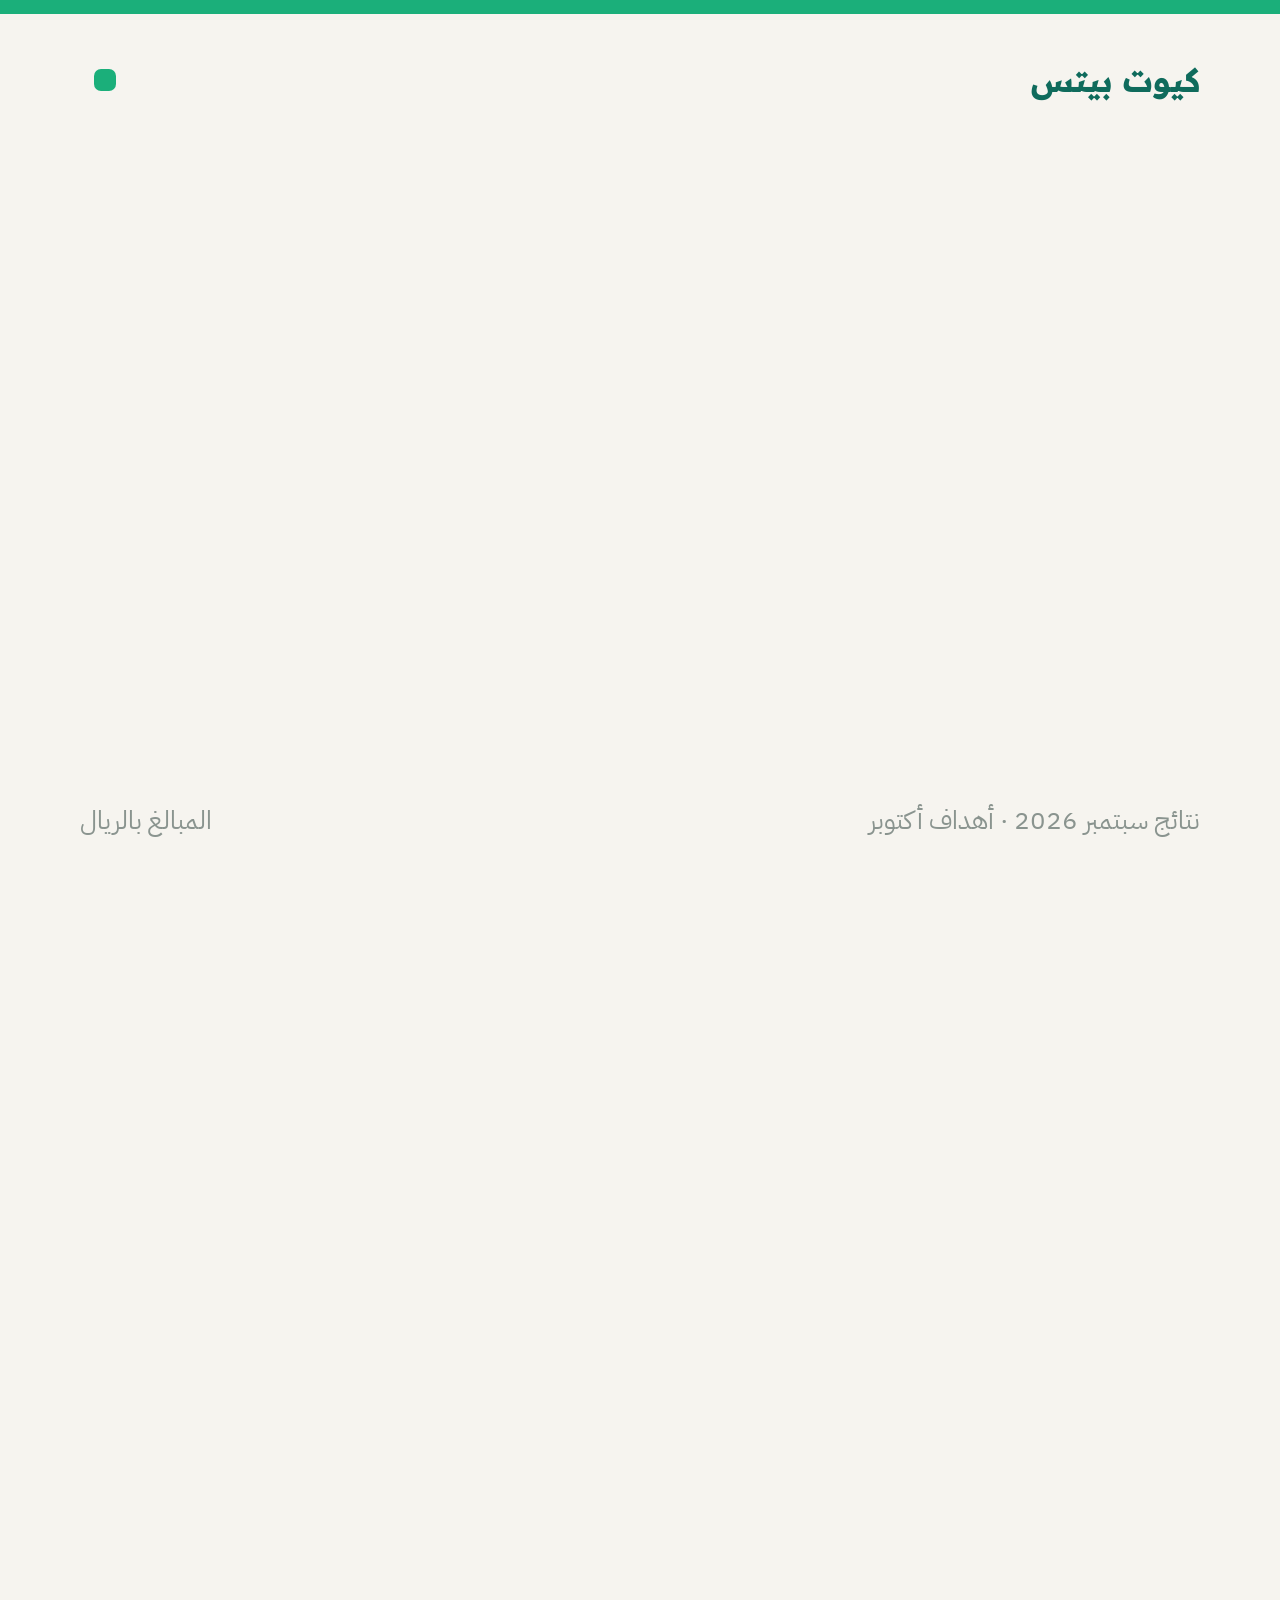
<file: cute-pets-dashboard/video/center.html>
<!doctype html>
<html lang="ar" dir="rtl">
<head>
<meta charset="utf-8">
<title>نتائج المركز</title>
<link rel="stylesheet" href="fonts_local.css">
<style>
:root { --bg: #f6f4ef; --card: #ffffff; --ink: #14201c; --ink2: #4b5a54; --muted: #8a948f; --line: #e4e1d8;
  --brand: #0f6b5c; --good: #12805c; --bad: #c43d3d; --warn: #b7791f; --track: #ece9e1; --c: #1baf7a; }
* { box-sizing: border-box; margin: 0; }
html, body { width: 1080px; height: 1920px; overflow: hidden; background: var(--bg); color: var(--ink); font-family: "IBM Plex Sans Arabic", sans-serif; }
.num { font-variant-numeric: tabular-nums; direction: ltr; unicode-bidi: isolate; display: inline-block; }
#stage { position: absolute; inset: 0; overflow: hidden; }
.band { position: absolute; top: 0; right: 0; left: 0; height: 14px; background: var(--c); }
.top { position: absolute; top: 60px; right: 80px; left: 80px; display: flex; justify-content: space-between; align-items: center; }
.top .brand { font-family: "Readex Pro"; font-weight: 700; font-size: 32px; color: var(--brand); }
.top .chip { display: flex; align-items: center; gap: 14px; font-size: 30px; color: var(--ink2); }
.top .chip i { width: 22px; height: 22px; border-radius: 7px; background: var(--c); display: inline-block; }
.scene { position: absolute; inset: 0; padding: 200px 80px 200px; display: flex; flex-direction: column; justify-content: center; opacity: 0; }
.eyebrow { font-size: 34px; color: var(--c); font-weight: 700; margin-bottom: 14px; letter-spacing: .5px; }
h1 { font-family: "Readex Pro"; font-weight: 700; font-size: 120px; line-height: 1.12; }
h2 { font-family: "Readex Pro"; font-weight: 700; font-size: 66px; line-height: 1.2; margin-bottom: 40px; }
.lead { font-size: 40px; color: var(--ink2); line-height: 1.5; }
.card { background: var(--card); border-radius: 32px; padding: 38px 44px; margin-bottom: 26px; box-shadow: 0 2px 0 var(--line), 0 18px 40px -28px rgba(20, 32, 28, .35); }
.kpi .k { font-size: 34px; color: var(--ink2); }
.kpi .v { font-size: 96px; font-weight: 700; line-height: 1.1; }
.kpi .v small { font-size: 34px; color: var(--muted); font-weight: 500; margin-inline-start: 8px; }
.kpi .d { font-size: 30px; margin-top: 6px; color: var(--muted); }
.goal { margin-bottom: 44px; }
.goal .row1 { display: flex; justify-content: space-between; align-items: center; font-size: 40px; }
.goal .lbl { display: flex; align-items: center; gap: 16px; }
.goal .row1 b { font-size: 50px; }
.goal .tag { font-size: 26px; font-weight: 700; padding: 4px 16px; border-radius: 99px; white-space: nowrap; }
.tag.ok { background: #dcefe7; color: var(--good); } .tag.no { background: #f8e7cc; color: var(--warn); }
.track { position: relative; height: 40px; background: var(--track); border-radius: 99px; margin-top: 14px; overflow: hidden; }
.fill { position: absolute; top: 0; bottom: 0; right: 0; border-radius: 99px; }
.mark { position: absolute; top: -8px; bottom: -8px; width: 5px; background: var(--ink); border-radius: 3px; }
.goal .row2 { font-size: 28px; color: var(--muted); margin-top: 10px; }
.tip { display: flex; gap: 26px; align-items: flex-start; margin-bottom: 30px; }
.tip .n { flex: none; width: 76px; height: 76px; border-radius: 24px; background: var(--c); color: #fff; font-family: "Readex Pro"; font-weight: 700; font-size: 40px; display: flex; align-items: center; justify-content: center; }
.tip .t { font-size: 38px; line-height: 1.45; padding-top: 6px; }
.net { font-size: 40px; font-weight: 700; margin-top: 10px; }
.foot { position: absolute; bottom: 60px; right: 80px; left: 80px; font-size: 26px; color: var(--muted); display: flex; justify-content: space-between; }
.prog { position: absolute; bottom: 0; right: 0; height: 10px; background: var(--c); }
</style>
</head>
<body>
<div id="stage">
  <div class="band"></div>
  <div class="top"><span class="brand">كيوت بيتس</span><span class="chip"><i></i><span id="cname"></span></span></div>
  <div id="scenes"></div>
  <div class="foot"><span>نتائج سبتمبر 2026 · أهداف أكتوبر</span><span>المبالغ بالريال</span></div>
  <div class="prog" id="prog"></div>
</div>
<script>
const D = /*DATA*/null;
document.documentElement.style.setProperty('--c', D.color);
document.getElementById('cname').textContent = D.name;
const fmt = n => Math.round(n).toLocaleString('en-US');
const sgn = n => (n < 0 ? '−' : '') + fmt(Math.abs(n));
const k = n => (Math.abs(n) >= 1000 ? (n / 1000).toFixed(1) + ' ألف' : fmt(n));
const clamp = (v, a = 0, b = 1) => Math.min(b, Math.max(a, v));
const ease = t => 1 - Math.pow(1 - clamp(t), 3);
const $ = id => document.getElementById(id);
const val = (g, v) => g.unit === 'riyal' ? `<span class="num">${(v / 1000).toFixed(1)}</span> ألف` : g.unit === 'x' ? `<span class="num">${v.toFixed(1)}</span> ريال` : g.unit === 'sar' ? `<span class="num">${v.toFixed(0)}</span> ريال` : g.unit === 'pct' ? `<span class="num">${v.toFixed(1)}%</span>` : `<span class="num">${fmt(v)}</span>`;
const ok = g => g.dir > 0 ? g.v >= g.t : g.v <= g.t;

// scenes: [id, duration, html]
const S = [];
S.push(['intro', 4, `<div class="eyebrow">النتائج الشهرية</div><h1 id="i1">${D.name}</h1><div class="lead" id="i2" style="margin-top:30px">سبتمبر 2026 · وين وصلنا، وكم هدفنا، وكيف نوصل</div>`]);
const ch = (a, b) => b ? (a - b) / Math.abs(b) * 100 : 0;
S.push(['res', 6, `<div class="eyebrow">١ · النتائج</div><h2>سبتمبر 2026</h2>
  <div class="card kpi" id="r0"><div class="k">المبيعات</div><div class="v"><span class="num" id="rv0">0</span><small>ريال</small></div><div class="d">أغسطس <span class="num">${fmt(D.revAug)}</span> · <span class="num" style="color:${D.rev >= D.revAug ? 'var(--good)' : 'var(--bad)'}">${D.rev >= D.revAug ? '+' : '−'}${Math.abs(ch(D.rev, D.revAug)).toFixed(0)}%</span></div></div>
  <div class="card kpi" id="r1"><div class="k">هامش مجمل الربح</div><div class="v"><span class="num" id="rv1">0</span></div><div class="d">أغسطس <span class="num">${D.gmAug.toFixed(1)}%</span></div></div>
  <div class="card kpi" id="r2"><div class="k">صافي الربح</div><div class="v"><span class="num" id="rv2" style="color:${D.net >= 0 ? 'var(--good)' : 'var(--bad)'}">0</span><small>ريال</small></div><div class="d">${D.net >= 0 ? 'الفرع رابح' : 'الفرع خاسر'} · أغسطس <span class="num">${sgn(D.netAug)}</span></div></div>`]);
const goalHTML = (list, pre) => list.map((g, i) => {
  const good = ok(g), scale = Math.max(g.v, g.t) * 1.15;
  return `<div class="goal" id="${pre}${i}"><div class="row1"><span class="lbl"><span>${g.label}</span><span class="tag ${good ? 'ok' : 'no'}">${good ? '✓ محقق' : 'نحتاج نوصل'}</span></span><b>${val(g, g.v)}</b></div>
    <div class="track"><div class="fill" id="${pre}f${i}" style="background:${good ? 'var(--good)' : 'var(--c)'};width:0"></div><div class="mark" style="right:${g.t / scale * 100}%"></div></div>
    <div class="row2">الهدف ${g.dir > 0 ? 'لا يقل عن' : 'لا يزيد عن'} ${val(g, g.t)}</div></div>`;
}).join('');
if (D.branch) S.push(['gb', 7, `<div class="eyebrow">٢ · أهداف الفرع</div><h2>وين وصلنا وكم الهدف</h2><div class="card">${goalHTML(D.branch, 'gb')}</div>`]);
if (D.mkt) S.push(['gm', 7.5, `<div class="eyebrow">٣ · أهداف فريق التسويق</div><h2>الطلبات والإعلان والمزيج</h2><div class="card">${goalHTML(D.mkt, 'gm')}</div>`]);
S.push(['tips', 9, `<div class="eyebrow">${D.branch ? (D.mkt ? '٤' : '٣') : '٢'} · كيف نوصل للهدف</div><h2>خطة أكتوبر</h2>${D.tips.map((t, i) => `<div class="tip" id="t${i}"><div class="n">${i + 1}</div><div class="t">${t}</div></div>`).join('')}`]);
const salesG = D.branch && D.branch[0];
S.push(['out', 4.5, `<div class="eyebrow">هدف أكتوبر</div><h1 style="font-size:96px" id="o1">${salesG ? `<span class="num">${(salesG.t / 1000).toFixed(0)}</span> ألف مبيعات` : 'نكمل بنفس القوة'}</h1>
  <div class="lead" id="o2" style="margin-top:30px">${D.branch ? `إعلان لا يزيد عن <span class="num">${(D.branch[1].t / 1000).toFixed(1)}</span> ألف · كل ريال إعلان يجيب <span class="num">${D.branch[2].t.toFixed(0)}</span> ريال` : 'هامش 53% · زيادة عملاء الجملة والبراندات في المعرض'}</div>
  <div class="net" id="o3" style="color:var(--c);margin-top:50px">فريق ${D.name} · نقدر نوصل 💪</div>`]);
if (D.durs) D.durs.forEach((d, i) => { if (S[i]) S[i][1] = d; });   // timed to a voiceover
let t0 = 0; const W = S.map(([id, dur, html]) => { const w = { id, a: t0, b: t0 + dur }; t0 += dur; return w; });
const TOTAL = t0; window.TOTAL = TOTAL;
$('scenes').innerHTML = S.map(([id, , html]) => `<section class="scene" id="s_${id}">${html}</section>`).join('');
const stag = (el, l, i, step = .22) => { if (!el) return 0; const p = ease((l - .3 - i * step) / .5); el.style.opacity = p; el.style.transform = `translateY(${(1 - p) * 36}px)`; return p; };
window.render = t => {
  $('prog').style.width = (t / TOTAL * 100) + '%';
  for (const w of W) {
    const el = $('s_' + w.id), last = w === W[W.length - 1];
    const a = t < w.a || t > w.b ? 0 : Math.min(ease((t - w.a) / .5), last ? 1 : clamp((w.b - t) / .4));
    el.style.opacity = a; el.style.transform = `translateX(${(1 - a) * -40}px)`;
    const l = t - w.a;
    if (w.id === 'intro') { stag($('i1'), l, 0); stag($('i2'), l, 1, .4); }
    if (w.id === 'res') {
      [0, 1, 2].forEach(i => stag($('r' + i), l, i, .3));
      const p = i => ease((l - .5 - i * .3) / 1.4);
      $('rv0').textContent = fmt(D.rev * p(0)); $('rv1').textContent = (D.gm * p(1)).toFixed(1) + '%'; $('rv2').textContent = sgn(D.net * p(2));
    }
    for (const [pre, list] of [['gb', D.branch], ['gm', D.mkt]]) if (list && w.id === pre) list.forEach((g, i) => {
      stag($(pre + i), l, i, .35); const scale = Math.max(g.v, g.t) * 1.15;
      $(pre + 'f' + i).style.width = (g.v / scale * 100 * ease((l - .6 - i * .35) / 1.2)) + '%';
    });
    if (w.id === 'tips') D.tips.forEach((_, i) => stag($('t' + i), l, i, Math.max(.9, (w.b - w.a - 1) / D.tips.length)));
    if (w.id === 'out') ['o1', 'o2', 'o3'].forEach((id, i) => stag($(id), l, i, .35));
  }
};
render(+(new URLSearchParams(location.search).get('t') || 8));
</script>
</body>
</html>
</file>
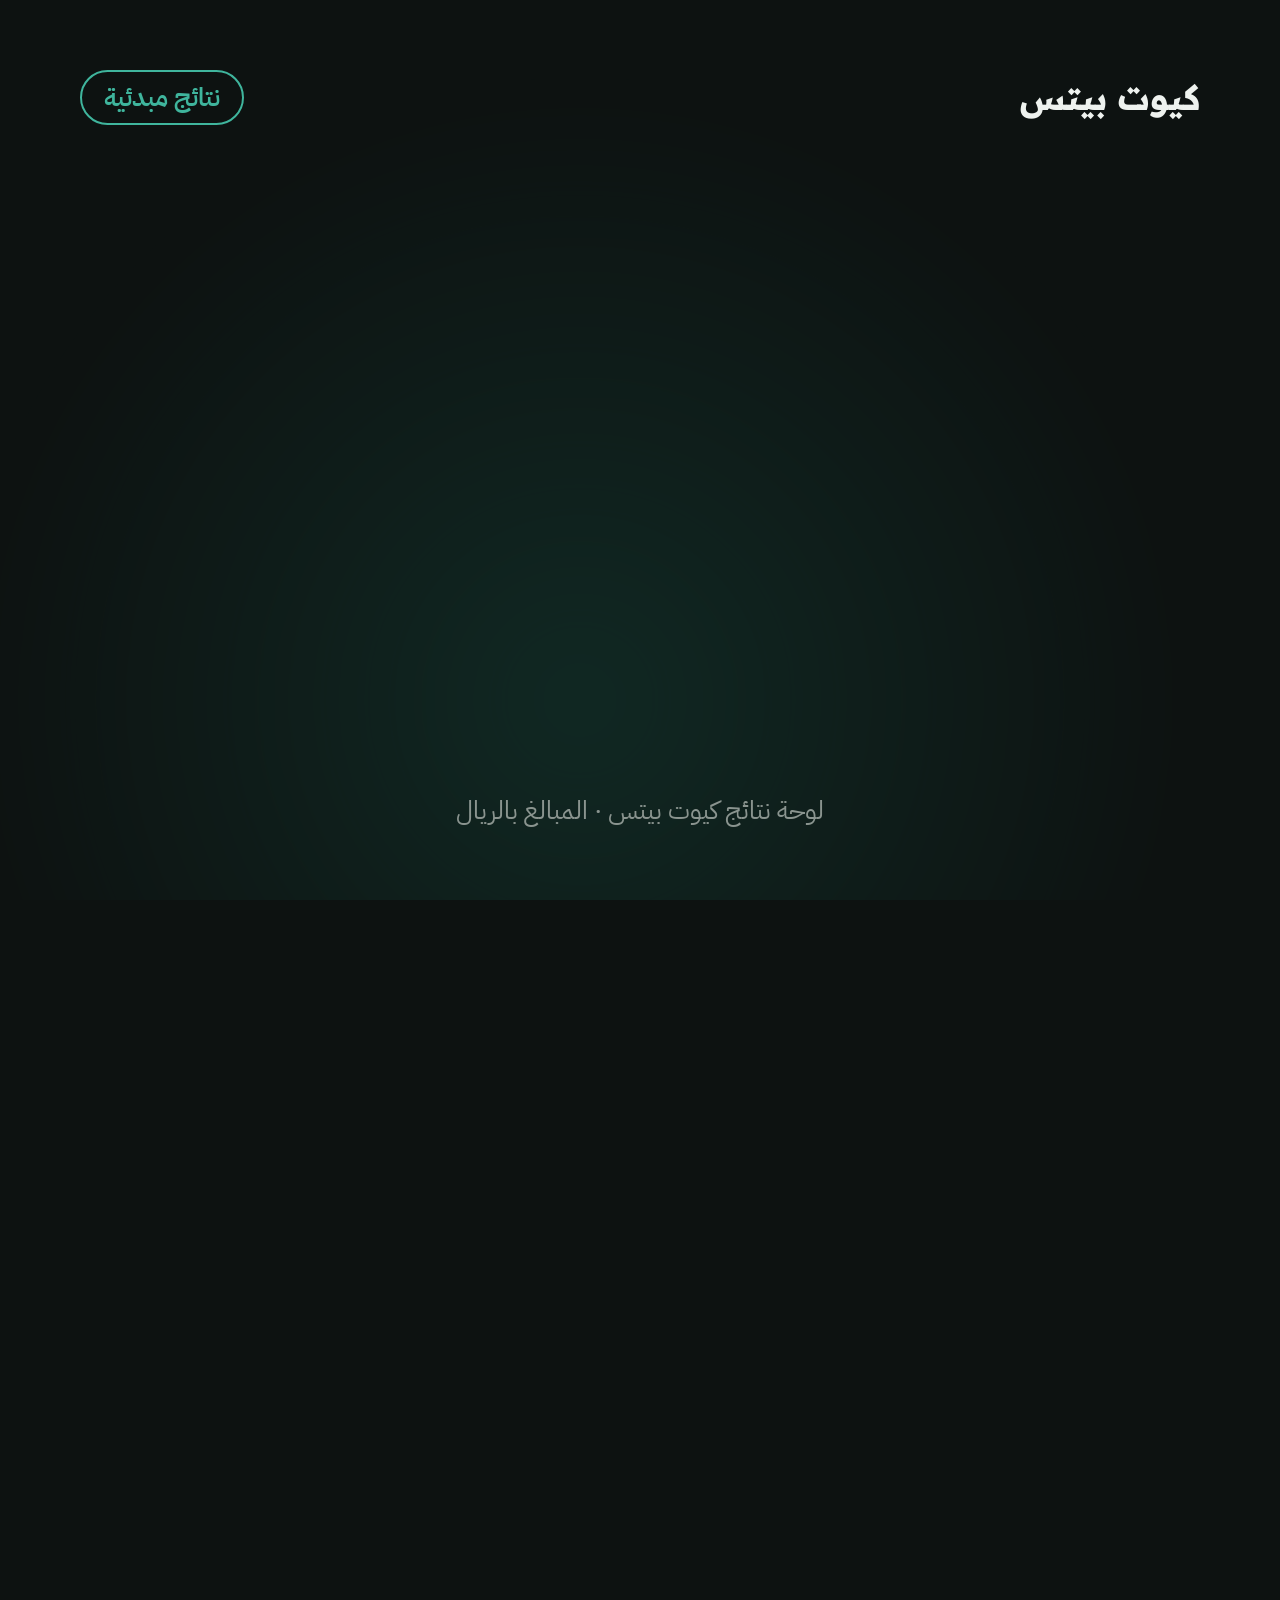
<file: cute-pets-dashboard/video/video.html>
<!doctype html>
<html lang="ar" dir="rtl">
<head>
<meta charset="utf-8">
<title>نتائج سبتمبر</title>
<link rel="stylesheet" href="fonts_local.css">
<style>
:root {
  --bg: #0d1211; --surface: #161d1b; --surface-2: #1d2724; --ink: #eef2ef; --ink-2: #bfc8c3; --muted: #8a948f;
  --line: #2a3330; --accent: #3fb59d; --good: #39c45a; --bad: #f07171;
  --s1: #3987e5; --s2: #d95926; --s3: #199e70; --s4: #c98500; --s5: #d55181; --s6: #2f9e3f; --cost: #5b6661;
}
* { box-sizing: border-box; margin: 0; }
html, body { width: 1080px; height: 1920px; overflow: hidden; background: var(--bg); color: var(--ink); font-family: "IBM Plex Sans Arabic", sans-serif; }
.num { font-variant-numeric: tabular-nums; direction: ltr; unicode-bidi: isolate; display: inline-block; }
#stage { position: absolute; inset: 0; overflow: hidden; }
.bgglow { position: absolute; width: 1400px; height: 1400px; border-radius: 50%; filter: blur(40px); opacity: .22;
  background: radial-gradient(circle, #1f7a66 0%, transparent 62%); }
.brand { position: absolute; top: 70px; right: 80px; left: 80px; display: flex; justify-content: space-between; align-items: center; font-size: 30px; color: var(--ink-2); }
.brand b { font-family: "Readex Pro", sans-serif; color: var(--ink); font-size: 34px; }
.pill { border: 2px solid var(--accent); color: var(--accent); border-radius: 99px; padding: 6px 22px; font-size: 26px; font-weight: 600; }
.scene { position: absolute; inset: 0; padding: 190px 80px 220px; opacity: 0; display: flex; flex-direction: column; justify-content: center; }
h1 { font-family: "Readex Pro", sans-serif; font-weight: 700; font-size: 104px; line-height: 1.2; }
h2 { font-family: "Readex Pro", sans-serif; font-weight: 700; font-size: 64px; line-height: 1.25; margin-bottom: 14px; }
.sub { font-size: 34px; color: var(--muted); margin-bottom: 56px; }
.kpi { background: var(--surface); border-radius: 28px; padding: 36px 44px; margin-bottom: 28px; border: 1px solid var(--line); }
.kpi .k { font-size: 34px; color: var(--ink-2); }
.kpi .v { font-size: 92px; font-weight: 700; line-height: 1.15; }
.kpi .v small { font-size: 36px; color: var(--muted); font-weight: 400; margin-inline-start: 10px; }
.kpi .d { font-size: 28px; color: var(--muted); margin-top: 4px; }
.row { margin-bottom: 40px; }
.row .lbl { display: flex; justify-content: space-between; align-items: baseline; font-size: 38px; margin-bottom: 12px; }
.row .lbl .n { font-weight: 700; font-size: 44px; }
.dot { display: inline-block; width: 26px; height: 26px; border-radius: 8px; margin-inline-end: 14px; vertical-align: -3px; }
.track { position: relative; height: 54px; background: var(--surface); border-radius: 12px; }
.bar { position: absolute; top: 0; bottom: 0; border-radius: 12px; }
.mid { position: absolute; top: -10px; bottom: -10px; width: 3px; background: var(--muted); left: 50%; }
.note { font-size: 28px; color: var(--muted); margin-top: 6px; }
.legend-row { display: flex; justify-content: space-between; align-items: center; font-size: 36px; padding: 14px 0; border-bottom: 1px solid var(--line); }
.legend-row b { font-size: 40px; }
.foot { position: absolute; bottom: 70px; right: 80px; left: 80px; font-size: 26px; color: var(--muted); text-align: center; }
.prog { position: absolute; bottom: 0; right: 0; height: 8px; background: var(--accent); }
</style>
</head>
<body>
<div id="stage">
  <div class="bgglow" id="glow"></div>
  <div class="brand"><b>كيوت بيتس</b><span class="pill">نتائج مبدئية</span></div>

  <section class="scene" id="s1" style="display:flex;flex-direction:column;justify-content:center;padding-bottom:300px">
    <div class="sub" style="font-size:44px;margin-bottom:24px" id="s1a">النتائج الشهرية</div>
    <h1 id="s1b">سبتمبر<br>2026</h1>
    <div style="height:8px;width:0;background:var(--accent);border-radius:4px;margin:56px 0 40px" id="s1c"></div>
    <div class="sub" style="font-size:38px" id="s1d">المعرض · كيوت بيتس · هامتارو · واجي · الجملة</div>
  </section>

  <section class="scene" id="s2">
    <h2>أرقام الشركة</h2>
    <div class="sub">سبتمبر مقارنة بأغسطس</div>
    <div id="kpis"></div>
  </section>

  <section class="scene" id="s3">
    <h2>صافي الربح قبل الضريبة</h2>
    <div class="sub">لكل مركز · الخط الأوسط = صفر</div>
    <div id="nets"></div>
  </section>

  <section class="scene" id="s4">
    <h2>الإيرادات</h2>
    <div class="sub">لكل مركز · والتغير عن أغسطس</div>
    <div id="revs"></div>
  </section>

  <section class="scene" id="s5">
    <h2>مبيعات الأقسام</h2>
    <div class="sub">نسبة كل قسم من مبيعات سبتمبر</div>
    <svg id="donut" viewBox="0 0 600 600" width="560" height="560" style="display:block;margin:0 auto 40px"></svg>
    <div id="catlist"></div>
  </section>

  <section class="scene" id="s6">
    <h2>البراندات</h2>
    <div class="sub">مبيعات كانيفا ورون رون وشيرمان حسب المركز</div>
    <div id="brands"></div>
  </section>

  <section class="scene" id="s7" style="display:flex;flex-direction:column;justify-content:center;padding-bottom:300px">
    <h1 style="font-size:84px" id="s7a">أرقام مبدئية</h1>
    <div class="sub" style="font-size:40px;margin-top:30px;line-height:1.6" id="s7b">النتائج النهائية بعد قائمة الدخل المعدلة<br>ومراجعة المصاريف النثرية</div>
    <div style="font-family:'Readex Pro';font-size:56px;font-weight:700;color:var(--accent);margin-top:70px" id="s7c">كيوت بيتس</div>
  </section>

  <div class="foot">لوحة نتائج كيوت بيتس · المبالغ بالريال</div>
  <div class="prog" id="prog"></div>
</div>
<script>
const D = /*DATA*/null;
const NAMES = { exhibit: 'المعرض', cpstore: 'كيوت بيتس', hamtaro: 'هامتارو', wagy: 'واجي', wholesale: 'الجملة' };
const COLOR = { exhibit: '--s1', cpstore: '--s2', hamtaro: '--s3', wagy: '--s4', wholesale: '--s5' };
const CAT_COLORS = ['--s1', '--s2', '--s3', '--s4', '--s5', '--s6', '--cost'];
const fmt = n => Math.round(n).toLocaleString('en-US');
const sgn = n => (n < 0 ? '−' : '') + fmt(Math.abs(n));
const clamp = (v, a = 0, b = 1) => Math.min(b, Math.max(a, v));
const ease = t => 1 - Math.pow(1 - clamp(t), 3);
const $ = id => document.getElementById(id);
// scene windows [start, end] in seconds
const SC = { s1: [0, 4], s2: [4, 10], s3: [10, 16.5], s4: [16.5, 22.5], s5: [22.5, 28.5], s6: [28.5, 34], s7: [34, 38] };
const TOTAL = 38;

// build static DOM
const k = [
  ['إجمالي الإيرادات', D.sep.rev, D.aug.rev],
  ['مجمل الربح', D.sep.gross, D.aug.gross],
  ['صافي الربح قبل الضريبة', D.sep.net, D.aug.net],
  ['صافي الربح بعد الضريبة', D.sep.after, D.aug.after],
];
$('kpis').innerHTML = k.map((x, i) => `<div class="kpi" id="kp${i}"><div class="k">${x[0]}</div><div class="v"><span class="num" id="kv${i}">0</span><small>ريال</small></div><div class="d">أغسطس: <span class="num">${sgn(x[2])}</span> · التغير <span class="num" style="color:${x[1] >= x[2] ? 'var(--good)' : 'var(--bad)'}">${x[1] >= x[2] ? '+' : '−'}${Math.abs((x[1] - x[2]) / Math.abs(x[2]) * 100).toFixed(0)}%</span></div></div>`).join('');
const nets = [...D.centers].sort((a, b) => b.net - a.net);
const nMax = Math.max(...nets.map(c => Math.abs(c.net)));
$('nets').innerHTML = nets.map((c, i) => `<div class="row" id="nr${i}"><div class="lbl"><span><i class="dot" style="background:var(${COLOR[c.id]})"></i>${NAMES[c.id]}</span><span class="n num" id="nv${i}" style="color:${c.net >= 0 ? 'var(--good)' : 'var(--bad)'}">0</span></div><div class="track"><div class="mid"></div><div class="bar" id="nb${i}" style="background:${c.net >= 0 ? 'var(--good)' : 'var(--bad)'}"></div></div><div class="note">أغسطس: <span class="num">${sgn(c.netAug)}</span></div></div>`).join('');
const revs = [...D.centers].sort((a, b) => b.rev - a.rev);
const rMax = Math.max(...revs.map(c => c.rev));
$('revs').innerHTML = revs.map((c, i) => { const ch = (c.rev - c.revAug) / c.revAug * 100; return `<div class="row" id="rr${i}"><div class="lbl"><span><i class="dot" style="background:var(${COLOR[c.id]})"></i>${NAMES[c.id]}</span><span class="n num" id="rv${i}">0</span></div><div class="track"><div class="bar" id="rb${i}" style="right:0;background:var(${COLOR[c.id]})"></div></div><div class="note">عن أغسطس <span class="num" style="color:${ch >= 0 ? 'var(--good)' : 'var(--bad)'}">${ch >= 0 ? '▲ +' : '▼ −'}${Math.abs(ch).toFixed(1)}%</span></div></div>`; }).join('');
$('catlist').innerHTML = D.cats.map((c, i) => `<div class="legend-row" id="cl${i}"><span><i class="dot" style="background:var(${CAT_COLORS[i]})"></i>${c[0]}</span><b class="num">${(c[1] / D.catTot * 100).toFixed(1)}%</b></div>`).join('');
const bl = Object.entries(D.brands).sort((a, b) => b[1] - a[1]), bTot = bl.reduce((a, b) => a + b[1], 0);
$('brands').innerHTML = `<div class="track" style="height:110px;margin-bottom:60px;overflow:hidden;display:flex;flex-direction:row" id="bstack">${bl.map(([id], i) => `<div id="bs${i}" style="height:100%;background:var(${COLOR[id]});width:0;margin-inline-start:${i ? 4 : 0}px"></div>`).join('')}</div>`
  + bl.map(([id, v], i) => `<div class="legend-row" id="bl${i}" style="padding:22px 0"><span><i class="dot" style="background:var(${COLOR[id]})"></i>${NAMES[id]}</span><span><span class="num" style="color:var(--muted);font-size:32px;margin-left:28px">${fmt(v)}</span><b class="num">${(v / bTot * 100).toFixed(1)}%</b></span></div>`).join('')
  + `<div class="legend-row" style="border:0;color:var(--muted)"><span>إجمالي مبيعات البراندات</span><b class="num" style="color:var(--ink)">${fmt(bTot)}</b></div>`;

function sceneAlpha(id, t) {
  const [a, b] = SC[id];
  if (t < a || t > b) return 0;
  return Math.min(ease((t - a) / 0.5), id === 's7' ? 1 : clamp((b - t) / 0.4));
}
function stagger(el, local, i, step = 0.18) { const p = ease((local - 0.3 - i * step) / 0.5); el.style.opacity = p; el.style.transform = `translateY(${(1 - p) * 40}px)`; return p; }

window.render = t => {
  for (const id of Object.keys(SC)) { const a = sceneAlpha(id, t), el = $(id); el.style.opacity = a; el.style.transform = `translateY(${(1 - a) * 30}px)`; }
  $('glow').style.transform = `translate(${-300 + 200 * Math.sin(t / 6)}px, ${200 + 500 * (t / TOTAL)}px)`;
  $('prog').style.width = (t / TOTAL * 100) + '%';
  // s1
  let l = t - SC.s1[0];
  ['s1a', 's1b', 's1d'].forEach((id, i) => stagger($(id), l, i, 0.25));
  $('s1c').style.width = ease((l - 0.6) / 0.9) * 360 + 'px';
  // s2
  l = t - SC.s2[0];
  k.forEach((x, i) => { const p = stagger($('kp' + i), l, i, 0.35); $('kv' + i).textContent = sgn(x[1] * ease((l - 0.4 - i * 0.35) / 1.4)); });
  // s3
  l = t - SC.s3[0];
  nets.forEach((c, i) => { stagger($('nr' + i), l, i, 0.3); const p = ease((l - 0.6 - i * 0.3) / 1.2), w = Math.abs(c.net) / nMax * 50 * p, b = $('nb' + i);
    b.style.width = w + '%'; if (c.net >= 0) { b.style.left = 'auto'; b.style.right = (50 - w) + '%'; b.style.left = '50%'; b.style.right = 'auto'; } else { b.style.right = '50%'; b.style.left = 'auto'; }
    $('nv' + i).textContent = sgn(c.net * p); });
  // s4
  l = t - SC.s4[0];
  revs.forEach((c, i) => { stagger($('rr' + i), l, i, 0.25); const p = ease((l - 0.6 - i * 0.25) / 1.2); $('rb' + i).style.width = c.rev / rMax * 100 * p + '%'; $('rv' + i).textContent = fmt(c.rev * p); });
  // s5 donut
  l = t - SC.s5[0];
  const sweep = ease((l - 0.4) / 1.8) * Math.PI * 2, R = 270, r = 165, cx = 300, cy = 300;
  let a0 = -Math.PI / 2, svg = '';
  D.cats.forEach((c, i) => {
    const f = c[1] / D.catTot, a1full = a0 + f * Math.PI * 2, a1 = Math.min(a1full, -Math.PI / 2 + sweep);
    if (a1 > a0 + 0.001) {
      const P = (rad, a) => `${cx + rad * Math.cos(a)},${cy + rad * Math.sin(a)}`, big = a1 - a0 > Math.PI ? 1 : 0;
      svg += `<path d="M${P(R, a0)} A${R},${R} 0 ${big} 1 ${P(R, a1)} L${P(r, a1)} A${r},${r} 0 ${big} 0 ${P(r, a0)} Z" fill="var(${CAT_COLORS[i]})" stroke="var(--bg)" stroke-width="4"/>`;
    }
    a0 = a1full;
  });
  const top = D.cats[0];
  svg += `<text x="300" y="290" text-anchor="middle" fill="var(--ink)" style="font:700 72px 'IBM Plex Sans Arabic'" opacity="${ease((l - 1.4) / 0.6)}">${(top[1] / D.catTot * 100).toFixed(0)}%</text>`;
  svg += `<text x="300" y="350" text-anchor="middle" fill="var(--muted)" style="font:400 32px 'IBM Plex Sans Arabic'" opacity="${ease((l - 1.4) / 0.6)}">${top[0]}</text>`;
  $('donut').innerHTML = svg;
  D.cats.forEach((c, i) => stagger($('cl' + i), l, i + 3, 0.15));
  // s6 brands
  l = t - SC.s6[0];
  bl.forEach(([, v], i) => { $('bs' + i).style.width = `calc(${v / bTot * 100 * ease((l - 0.5 - i * 0.2) / 1.0)}% - 4px)`; stagger($('bl' + i), l, i + 2, 0.22); });
  // s7
  l = t - SC.s7[0];
  ['s7a', 's7b', 's7c'].forEach((id, i) => stagger($(id), l, i, 0.3));
};
window.TOTAL = TOTAL;
render(new URLSearchParams(location.search).get('t') ? +new URLSearchParams(location.search).get('t') : 6);
</script>
</body>
</html>
</file>
<file: cute-pets-dashboard/video/fonts_local.css>
@font-face {
  font-family: 'IBM Plex Sans Arabic';
  font-style: normal;
  font-weight: 400;
  font-display: swap;
  src: url(fonts/Qw3CZRtWPQCuHme67tEYUIx3Kh0PHR9N6Ys43PWrfQ.woff2) format('woff2');
  unicode-range: U+0600-06FF, U+0750-077F, U+0870-0891, U+0897-08E1, U+08E3-08FF, U+200C-200E, U+2010-2011, U+204F, U+2E41, U+FB50-FDFF, U+FE70-FE74, U+FE76-FEFC, U+102E0-102FB, U+10E60-10E7E, U+10EC2-10EC7, U+10EC9-10EEE, U+10EF0-10EFF, U+1EE00-1EE03, U+1EE05-1EE1F, U+1EE21-1EE22, U+1EE24, U+1EE27, U+1EE29-1EE32, U+1EE34-1EE37, U+1EE39, U+1EE3B, U+1EE42, U+1EE47, U+1EE49, U+1EE4B, U+1EE4D-1EE4F, U+1EE51-1EE52, U+1EE54, U+1EE57, U+1EE59, U+1EE5B, U+1EE5D, U+1EE5F, U+1EE61-1EE62, U+1EE64, U+1EE67-1EE6A, U+1EE6C-1EE72, U+1EE74-1EE77, U+1EE79-1EE7C, U+1EE7E, U+1EE80-1EE89, U+1EE8B-1EE9B, U+1EEA1-1EEA3, U+1EEA5-1EEA9, U+1EEAB-1EEBB, U+1EEF0-1EEF1;
}
@font-face {
  font-family: 'IBM Plex Sans Arabic';
  font-style: normal;
  font-weight: 400;
  font-display: swap;
  src: url(fonts/Qw3CZRtWPQCuHme67tEYUIx3Kh0PHR9N6Ys93PU.woff2) format('woff2');
  unicode-range: U+0000-00FF, U+0131, U+0152-0153, U+02BB-02BC, U+02C6, U+02DA, U+02DC, U+0304, U+0308, U+0329, U+2000-206F, U+20AC, U+2122, U+2191, U+2193, U+2212, U+2215, U+FEFF, U+FFFD;
}
@font-face {
  font-family: 'IBM Plex Sans Arabic';
  font-style: normal;
  font-weight: 600;
  font-display: swap;
  src: url(fonts/Qw3NZRtWPQCuHme67tEYUIx3Kh0PHR9N6YPi-OCRXMR5Kw.woff2) format('woff2');
  unicode-range: U+0600-06FF, U+0750-077F, U+0870-0891, U+0897-08E1, U+08E3-08FF, U+200C-200E, U+2010-2011, U+204F, U+2E41, U+FB50-FDFF, U+FE70-FE74, U+FE76-FEFC, U+102E0-102FB, U+10E60-10E7E, U+10EC2-10EC7, U+10EC9-10EEE, U+10EF0-10EFF, U+1EE00-1EE03, U+1EE05-1EE1F, U+1EE21-1EE22, U+1EE24, U+1EE27, U+1EE29-1EE32, U+1EE34-1EE37, U+1EE39, U+1EE3B, U+1EE42, U+1EE47, U+1EE49, U+1EE4B, U+1EE4D-1EE4F, U+1EE51-1EE52, U+1EE54, U+1EE57, U+1EE59, U+1EE5B, U+1EE5D, U+1EE5F, U+1EE61-1EE62, U+1EE64, U+1EE67-1EE6A, U+1EE6C-1EE72, U+1EE74-1EE77, U+1EE79-1EE7C, U+1EE7E, U+1EE80-1EE89, U+1EE8B-1EE9B, U+1EEA1-1EEA3, U+1EEA5-1EEA9, U+1EEAB-1EEBB, U+1EEF0-1EEF1;
}
@font-face {
  font-family: 'IBM Plex Sans Arabic';
  font-style: normal;
  font-weight: 600;
  font-display: swap;
  src: url(fonts/Qw3NZRtWPQCuHme67tEYUIx3Kh0PHR9N6YPi-OCUXMQ.woff2) format('woff2');
  unicode-range: U+0000-00FF, U+0131, U+0152-0153, U+02BB-02BC, U+02C6, U+02DA, U+02DC, U+0304, U+0308, U+0329, U+2000-206F, U+20AC, U+2122, U+2191, U+2193, U+2212, U+2215, U+FEFF, U+FFFD;
}
@font-face {
  font-family: 'IBM Plex Sans Arabic';
  font-style: normal;
  font-weight: 700;
  font-display: swap;
  src: url(fonts/Qw3NZRtWPQCuHme67tEYUIx3Kh0PHR9N6YOG-eCRXMR5Kw.woff2) format('woff2');
  unicode-range: U+0600-06FF, U+0750-077F, U+0870-0891, U+0897-08E1, U+08E3-08FF, U+200C-200E, U+2010-2011, U+204F, U+2E41, U+FB50-FDFF, U+FE70-FE74, U+FE76-FEFC, U+102E0-102FB, U+10E60-10E7E, U+10EC2-10EC7, U+10EC9-10EEE, U+10EF0-10EFF, U+1EE00-1EE03, U+1EE05-1EE1F, U+1EE21-1EE22, U+1EE24, U+1EE27, U+1EE29-1EE32, U+1EE34-1EE37, U+1EE39, U+1EE3B, U+1EE42, U+1EE47, U+1EE49, U+1EE4B, U+1EE4D-1EE4F, U+1EE51-1EE52, U+1EE54, U+1EE57, U+1EE59, U+1EE5B, U+1EE5D, U+1EE5F, U+1EE61-1EE62, U+1EE64, U+1EE67-1EE6A, U+1EE6C-1EE72, U+1EE74-1EE77, U+1EE79-1EE7C, U+1EE7E, U+1EE80-1EE89, U+1EE8B-1EE9B, U+1EEA1-1EEA3, U+1EEA5-1EEA9, U+1EEAB-1EEBB, U+1EEF0-1EEF1;
}
@font-face {
  font-family: 'IBM Plex Sans Arabic';
  font-style: normal;
  font-weight: 700;
  font-display: swap;
  src: url(fonts/Qw3NZRtWPQCuHme67tEYUIx3Kh0PHR9N6YOG-eCUXMQ.woff2) format('woff2');
  unicode-range: U+0000-00FF, U+0131, U+0152-0153, U+02BB-02BC, U+02C6, U+02DA, U+02DC, U+0304, U+0308, U+0329, U+2000-206F, U+20AC, U+2122, U+2191, U+2193, U+2212, U+2215, U+FEFF, U+FFFD;
}
@font-face {
  font-family: 'Readex Pro';
  font-style: normal;
  font-weight: 500;
  font-display: swap;
  src: url(fonts/SLXYc1bJ7HE5YDoGPuzj_dh8uc7wUy8ZQQyX2Iw1ZEzMhQ.woff2) format('woff2');
  unicode-range: U+0600-06FF, U+0750-077F, U+0870-0891, U+0897-08E1, U+08E3-08FF, U+200C-200E, U+2010-2011, U+204F, U+2E41, U+FB50-FDFF, U+FE70-FE74, U+FE76-FEFC, U+102E0-102FB, U+10E60-10E7E, U+10EC2-10EC7, U+10EC9-10EEE, U+10EF0-10EFF, U+1EE00-1EE03, U+1EE05-1EE1F, U+1EE21-1EE22, U+1EE24, U+1EE27, U+1EE29-1EE32, U+1EE34-1EE37, U+1EE39, U+1EE3B, U+1EE42, U+1EE47, U+1EE49, U+1EE4B, U+1EE4D-1EE4F, U+1EE51-1EE52, U+1EE54, U+1EE57, U+1EE59, U+1EE5B, U+1EE5D, U+1EE5F, U+1EE61-1EE62, U+1EE64, U+1EE67-1EE6A, U+1EE6C-1EE72, U+1EE74-1EE77, U+1EE79-1EE7C, U+1EE7E, U+1EE80-1EE89, U+1EE8B-1EE9B, U+1EEA1-1EEA3, U+1EEA5-1EEA9, U+1EEAB-1EEBB, U+1EEF0-1EEF1;
}
@font-face {
  font-family: 'Readex Pro';
  font-style: normal;
  font-weight: 500;
  font-display: swap;
  src: url(fonts/SLXYc1bJ7HE5YDoGPuzj_dh8uc7wUy8ZQQyX2IwwZEw.woff2) format('woff2');
  unicode-range: U+0000-00FF, U+0131, U+0152-0153, U+02BB-02BC, U+02C6, U+02DA, U+02DC, U+0304, U+0308, U+0329, U+2000-206F, U+20AC, U+2122, U+2191, U+2193, U+2212, U+2215, U+FEFF, U+FFFD;
}
@font-face {
  font-family: 'Readex Pro';
  font-style: normal;
  font-weight: 700;
  font-display: swap;
  src: url(fonts/SLXYc1bJ7HE5YDoGPuzj_dh8uc7wUy8ZQQyX2Iw1ZEzMhQ.woff2) format('woff2');
  unicode-range: U+0600-06FF, U+0750-077F, U+0870-0891, U+0897-08E1, U+08E3-08FF, U+200C-200E, U+2010-2011, U+204F, U+2E41, U+FB50-FDFF, U+FE70-FE74, U+FE76-FEFC, U+102E0-102FB, U+10E60-10E7E, U+10EC2-10EC7, U+10EC9-10EEE, U+10EF0-10EFF, U+1EE00-1EE03, U+1EE05-1EE1F, U+1EE21-1EE22, U+1EE24, U+1EE27, U+1EE29-1EE32, U+1EE34-1EE37, U+1EE39, U+1EE3B, U+1EE42, U+1EE47, U+1EE49, U+1EE4B, U+1EE4D-1EE4F, U+1EE51-1EE52, U+1EE54, U+1EE57, U+1EE59, U+1EE5B, U+1EE5D, U+1EE5F, U+1EE61-1EE62, U+1EE64, U+1EE67-1EE6A, U+1EE6C-1EE72, U+1EE74-1EE77, U+1EE79-1EE7C, U+1EE7E, U+1EE80-1EE89, U+1EE8B-1EE9B, U+1EEA1-1EEA3, U+1EEA5-1EEA9, U+1EEAB-1EEBB, U+1EEF0-1EEF1;
}
@font-face {
  font-family: 'Readex Pro';
  font-style: normal;
  font-weight: 700;
  font-display: swap;
  src: url(fonts/SLXYc1bJ7HE5YDoGPuzj_dh8uc7wUy8ZQQyX2IwwZEw.woff2) format('woff2');
  unicode-range: U+0000-00FF, U+0131, U+0152-0153, U+02BB-02BC, U+02C6, U+02DA, U+02DC, U+0304, U+0308, U+0329, U+2000-206F, U+20AC, U+2122, U+2191, U+2193, U+2212, U+2215, U+FEFF, U+FFFD;
}
</file>
